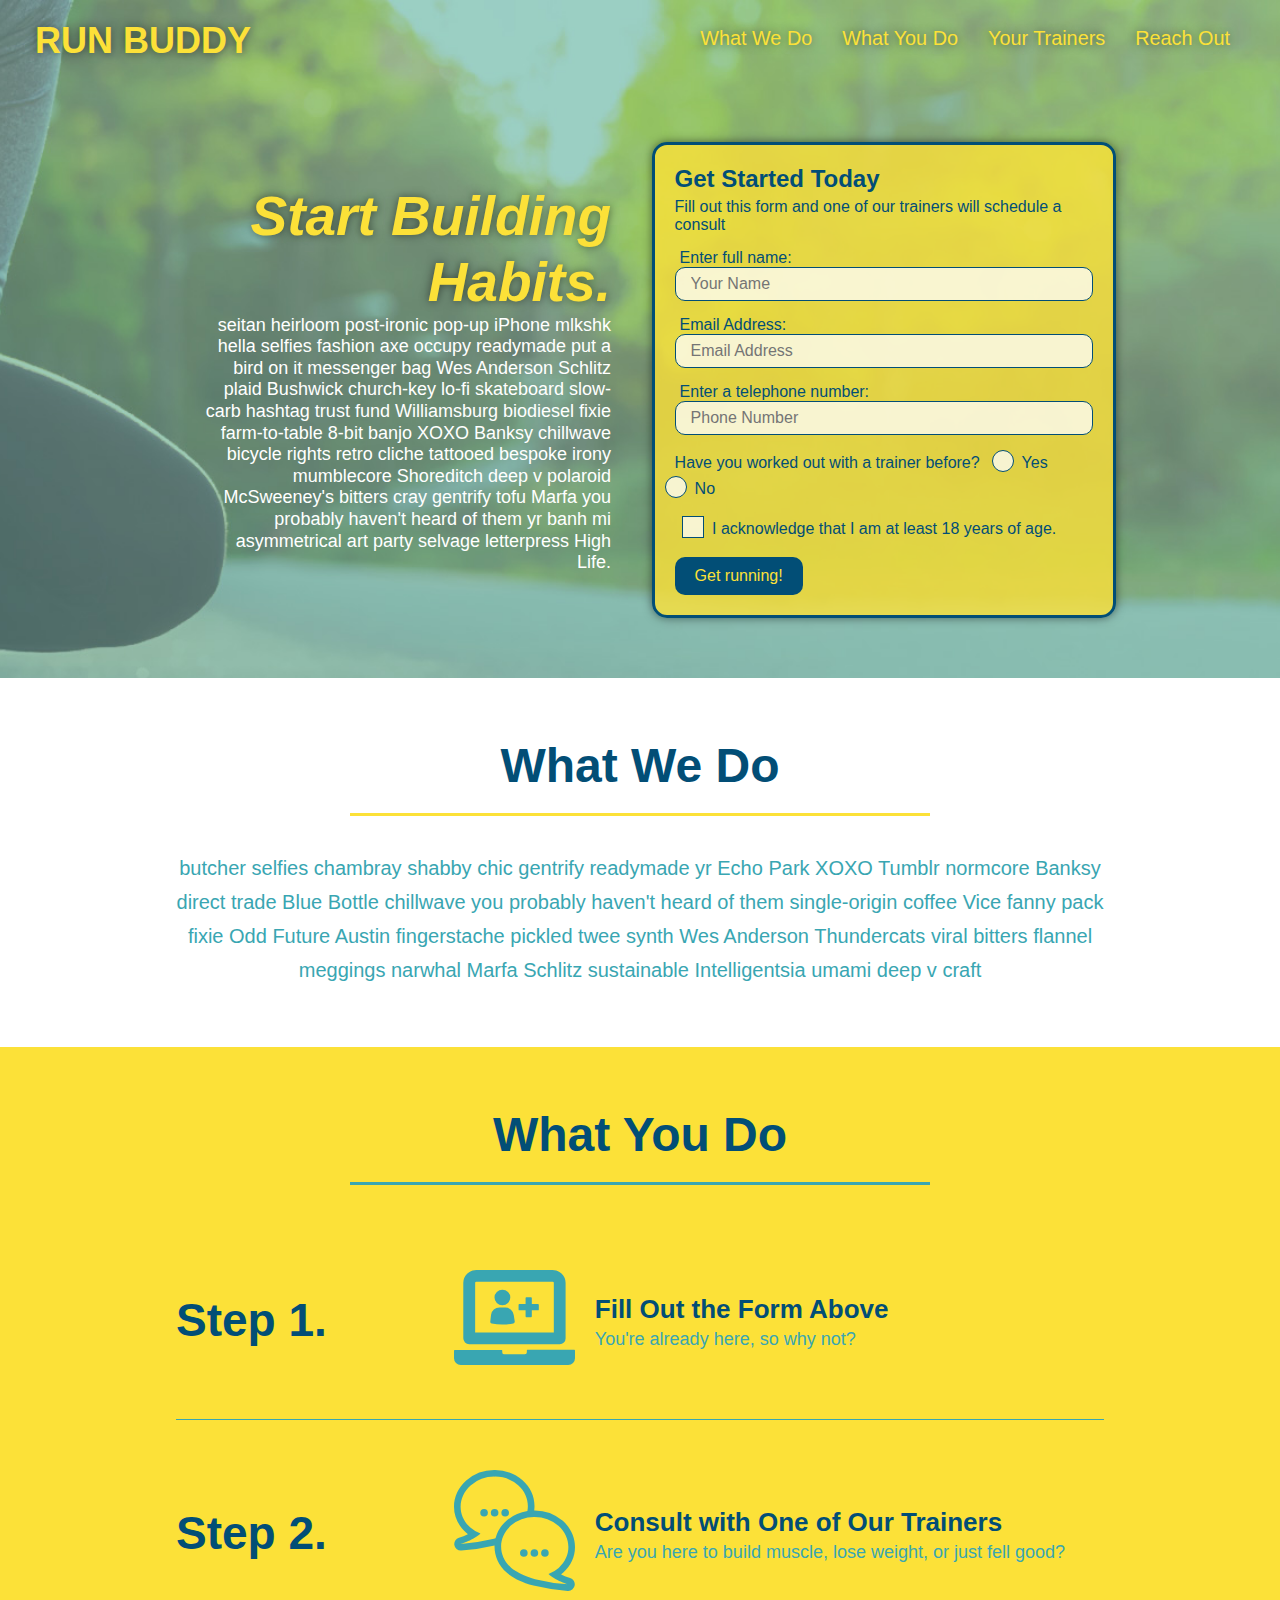
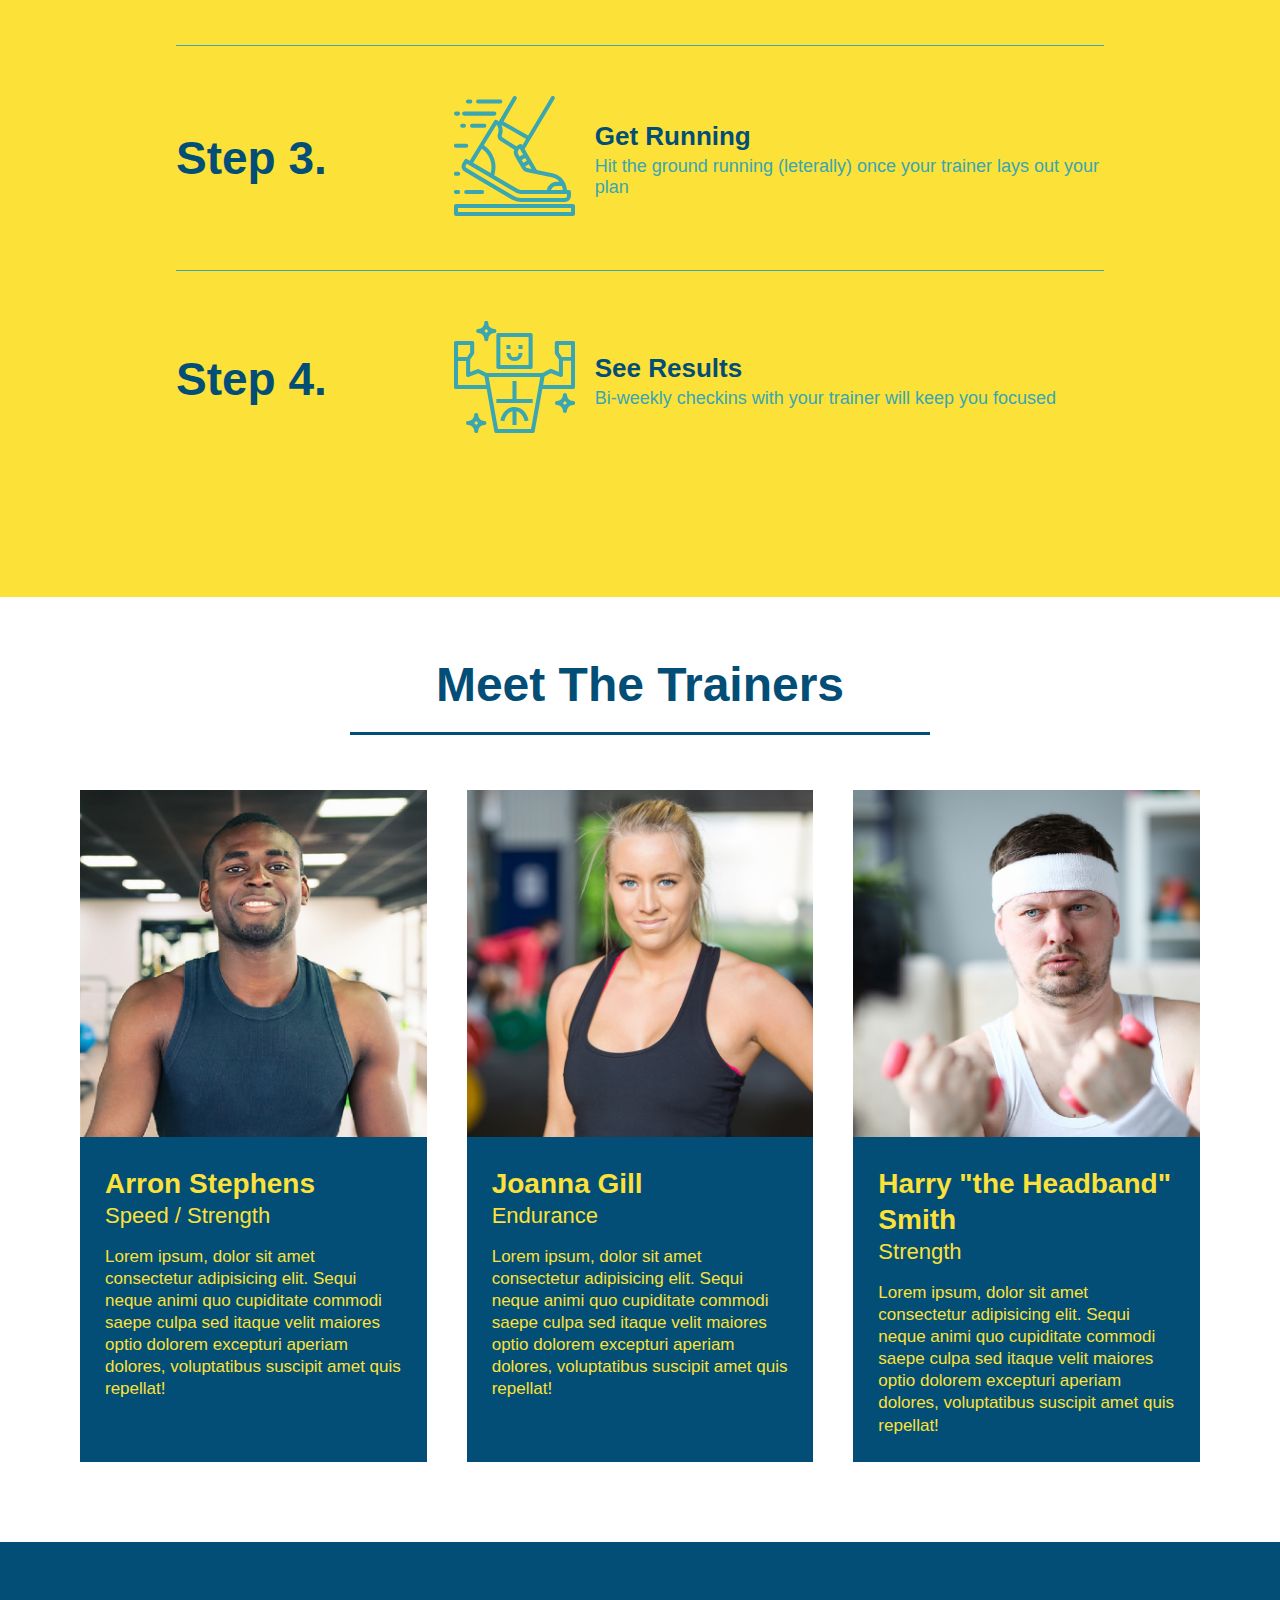
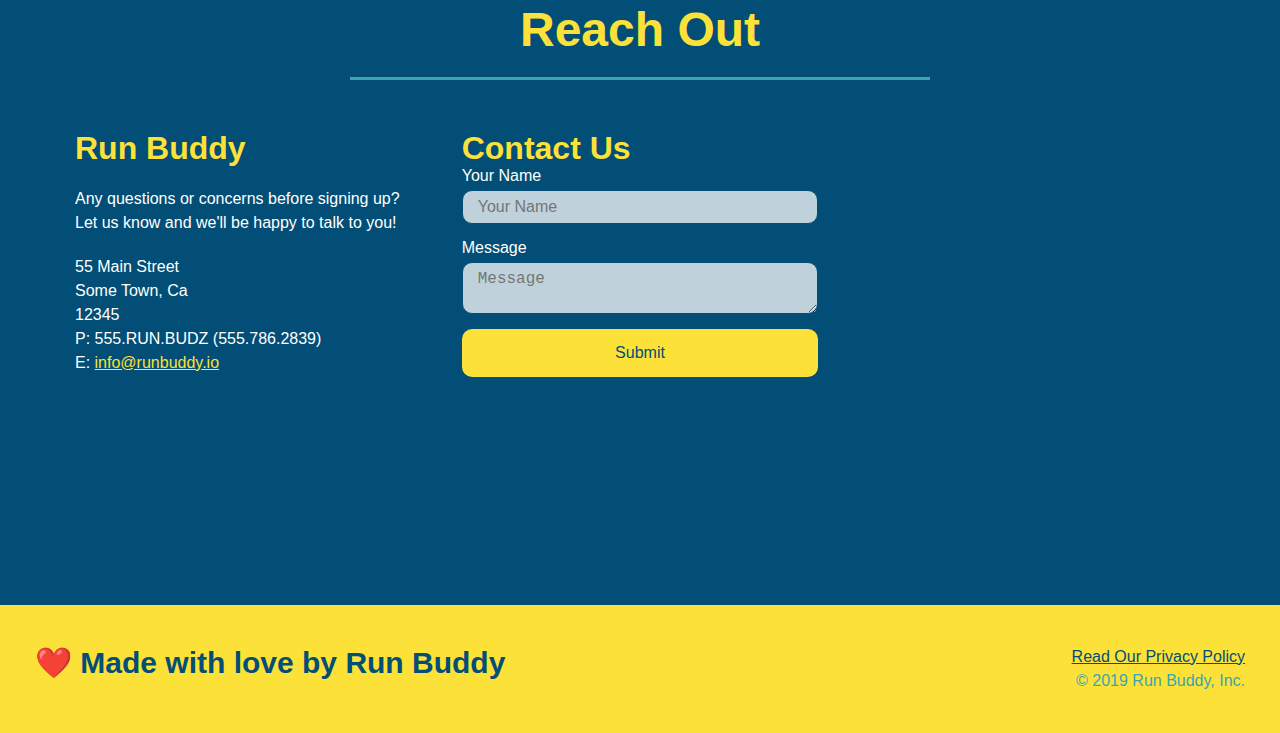
<file: index.html>
<!DOCTYPE html>
<html lang="en">

<head>
    <meta charset="UTF-8" />
    <link rel="stylesheet" href="./assets/css/style.css" />
    <title>Run Buddy</title>
    <meta name="viewport" content="width=device-width, initial-scale=1.0" />
</head>

<body>
    <!-- navigation -->
    <header>
        <h1>
            <a href="/">RUN BUDDY</a>
        </h1>
        <nav>
            <!-- Unordered list element -->
            <ul>
                <!-- List item element-->
                <li>
                    <!-- Anchor element -->
                    <a href="#what-we-do">What We Do</a>
                </li>
                <li>
                    <a href="#what-you-do">What You Do</a>
                </li>
                <li>
                    <a href="#your-trainers">Your Trainers</a>
                </li>
                <li>
                    <a href="#reach-out">Reach Out</a>
                </li>
            </ul>
        </nav>
    </header>
    <!-- hero/jumbotron -->
    <section class="hero">
        <div class="hero-cta">
            <h2>Start Building Habits.</h2>
            <p>
                seitan heirloom post-ironic pop-up iPhone mlkshk hella selfies fashion axe occupy readymade put a bird on it messenger bag Wes Anderson Schlitz plaid Bushwick church-key lo-fi skateboard slow-carb hashtag trust fund Williamsburg biodiesel fixie farm-to-table
                8-bit banjo XOXO Banksy chillwave bicycle rights retro cliche tattooed bespoke irony mumblecore Shoreditch deep v polaroid McSweeney's bitters cray gentrify tofu Marfa you probably haven't heard of them yr banh mi asymmetrical art party
                selvage letterpress High Life.
            </p>
        </div>

        <div class="hero-form">
            <h3>Get Started Today</h3>
            <p>Fill out this form and one of our trainers will schedule a consult</p>
            <!-- Add form element -->
            <form>

                <label for="name">Enter full name:</label>
                <input type="text" placeholder="Your Name" name="name" id="name" class="form-input" />

                <label for="email">Email Address:</label>
                <input type="email" placeholder="Email Address" name="email" id="email" class="form-input" />

                <label for="phone">Enter a telephone number:</label>
                <input type="tel" placeholder="Phone Number" name="phone" id="phone" class="form-input" />

                <p>
                    Have you worked out with a trainer before?
                    <span class="radio-wrapper">
                        <input type="radio" name="trainer-confirm" id="trainer-yes" />
                        <label for="trainer-yes">Yes</label>
                    </span>
                    <span class="radio-wrapper">
                        <input type="radio" name="trainer-confirm" id="trainer-no" />
                        <label for="trainer-no">No</label>
                    </span>
                </p>
                <p>
                    <span class="checkbox-wrapper">
                        <input type="checkbox" name="age-confirm" id="checkbox" />
                        <label for="checkbox">I acknowledge that I am at least 18 years of age.</label>
                    </span>
                </p>
                <button type="submit">
                    Get running!
                </button>
            </form>
        </div>
    </section>
    <!-- end hero -->

    <!--"what we do" section -->
    <section id="what-we-do" class="intro">
        <div class="flex-row">
            <h2 class="section-title primary-border">
                What We Do
            </h2>
        </div>
        <div class="flex=row">
            <p>
                butcher selfies chambray shabby chic gentrify readymade yr Echo Park XOXO Tumblr normcore Banksy direct trade Blue Bottle chillwave you probably haven't heard of them single-origin coffee Vice fanny pack fixie Odd Future Austin fingerstache pickled twee
                synth Wes Anderson Thundercats viral bitters flannel meggings narwhal Marfa Schlitz sustainable Intelligentsia umami deep v craft
            </p>
        </div>
    </section>

    <!-- "what you do" section -->
    <section id="what-you-do" class="steps">
        <div class="flex-row">
            <h2 class="section-title secondary-border">
                What You Do
            </h2>
        </div>
        <div class="step">
            <h3>Step 1.</h3>
            <div class="step-info">
                <div class="step-img">
                    <img src="./assets/images/step-1.svg" alt="" />
                </div>
                <div class="step-text">
                    <h4>Fill Out the Form Above</h4>
                    <p>You're already here, so why not?</p>
                </div>
            </div>
        </div>

        <div class="step">
            <h3>Step 2.</h3>
            <div class="step-info">
                <div class="step-img">
                    <img src="./assets/images/step-2.svg" alt="" />
                </div>
                <div class="step-text">
                    <h4>Consult with One of Our Trainers</h4>
                    <p>Are you here to build muscle, lose weight, or just fell good?</p>
                </div>
            </div>
        </div>

        <div class="step">
            <h3>Step 3.</h3>
            <div class="step-info">
                <div class="step-img">
                    <img src="./assets/images/step-3.svg" alt="" />
                </div>
                <div class="step-text">
                    <h4>Get Running</h4>
                    <p>Hit the ground running (leterally) once your trainer lays out your plan</p>
                </div>
            </div>
        </div>

        <div class="step">
            <h3>Step 4.</h3>
            <div class="step-info">
                <div class="step-img">
                    <img src="./assets/images/step-4.svg" alt="" />
                </div>
                <div class="step-text">
                    <h4>See Results</h4>
                    <p>Bi-weekly checkins with your trainer will keep you focused</p>
                </div>
            </div>
        </div>
    </section>

    <!--"meet the trainers" section -->
    <section id="your-trainers">
        <div class="flex-row">
            <h2 class="section-title primary border">
                Meet The Trainers
            </h2>
        </div>

        <div class="trainers">
            <!-- first trainer bio -->
            <article class="trainer">
                <img src="./assets/images/trainer-1.jpg" alt="Arron Stephens in his workout clothes, ready to pump iron" />
                <div class="trainer-bio">
                    <h3 class="trainer-name">Arron Stephens</h3>
                    <h4 class="trainer-role">Speed / Strength</h4>
                    <p>
                        Lorem ipsum, dolor sit amet consectetur adipisicing elit. Sequi neque animi quo cupiditate commodi saepe culpa sed itaque velit maiores optio dolorem excepturi aperiam dolores, voluptatibus suscipit amet quis repellat!
                    </p>
                </div>
            </article>
            <!-- second trainer bio -->
            <article class="trainer">
                <img src="./assets/images/trainer-2.jpg" alt="Joanna Gill cooling off after a workout" />
                <div class="trainer-bio">
                    <h3 class="trainer-name">Joanna Gill</h3>
                    <h4 class="trainer-role">Endurance</h4>
                    <p>
                        Lorem ipsum, dolor sit amet consectetur adipisicing elit. Sequi neque animi quo cupiditate commodi saepe culpa sed itaque velit maiores optio dolorem excepturi aperiam dolores, voluptatibus suscipit amet quis repellat!
                    </p>
                </div>
            </article>

            <!-- third trainer bio -->
            <article class="trainer">
                <img src="./assets/images/trainer-3.jpg" alt="Harry Smith wearing a headband and lifting comically small pink weights" />
                <div class="trainer-bio">
                    <h3 class="trainer-name">Harry "the Headband" Smith</h3>
                    <h4 class="trainer-role">Strength</h4>
                    <p>
                        Lorem ipsum, dolor sit amet consectetur adipisicing elit. Sequi neque animi quo cupiditate commodi saepe culpa sed itaque velit maiores optio dolorem excepturi aperiam dolores, voluptatibus suscipit amet quis repellat!
                    </p>
                </div>
            </article>
        </div>
    </section>

    <!-- "reach out" section -->
    <section id="reach-out" class="contact">
        <div class="flex=row">
            <h2 class="section-title secondary-border">
                Reach Out
            </h2>
        </div>
        <div class="contact-info">
            <div>
                <h3>Run Buddy</h3>
                <p>
                    Any questions or concerns before signing up?
                    <br /> Let us know and we'll be happy to talk to you!
                </p>

                <address>
                    55 Main Street <br />
                    Some Town, Ca <br />
                    12345<br />
                    P: 555.RUN.BUDZ (555.786.2839)<br />
                    E: <a href="mailto:info@runbuddy.io">info@runbuddy.io</a>
                </address>

            </div>

            <div class="contact-form">
                <h3>Contact Us</h3>
                <form>
                    <label for="contact-name">Your Name</label>
                    <input type="text" id="contact-name" placeholder="Your Name" />

                    <label for="contact-message">Message</label>
                    <textarea id="contact-message" placeholder="Message"></textarea>

                    <button type="submit">Submit</button>
                </form>
            </div>


            <iframe src="https://www.google.com/maps/embed?pb=!1m18!1m12!1m3!1d3310.604697529953!2d-118.27610598516038!3d33.92557218064056!2m3!1f0!2f0!3f0!3m2!1i1024!2i768!4f13.1!3m3!1m2!1s0x80c2c98704fbfc35%3A0xab2a5a52187b3f72!2sS%20Main%20St%2C%20California!5e0!3m2!1sen!2sus!4v1627090468963!5m2!1sen!2sus"
                style="border:0;" allowfullscreen="">
            </iframe>

        </div>
    </section>

    <!-- footer -->
    <footer>
        <h2>❤️ Made with love by Run Buddy</h2>
        <div>
            <a href="./privacy-policy.html">Read Our Privacy Policy</a><br /> &copy; 2019 Run Buddy, Inc.
        </div>
    </footer>


</body>

</html>
</file>
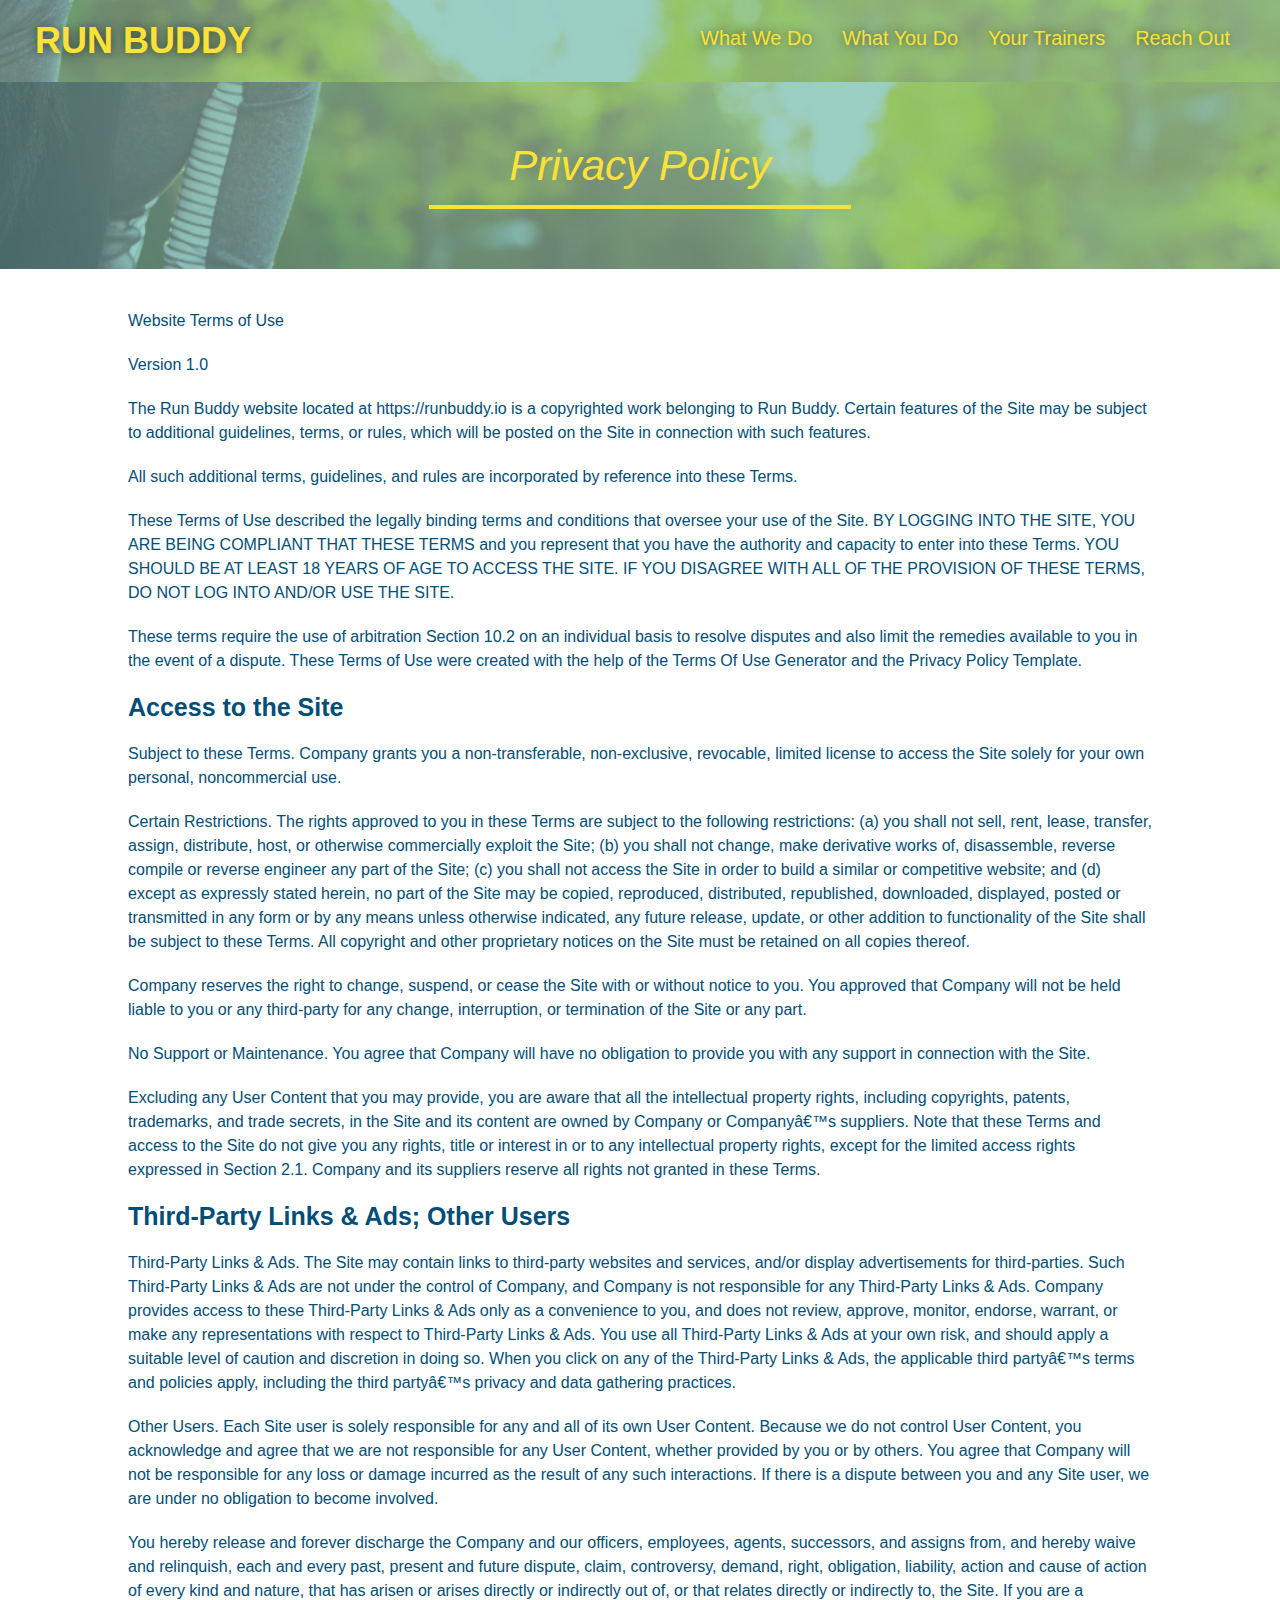
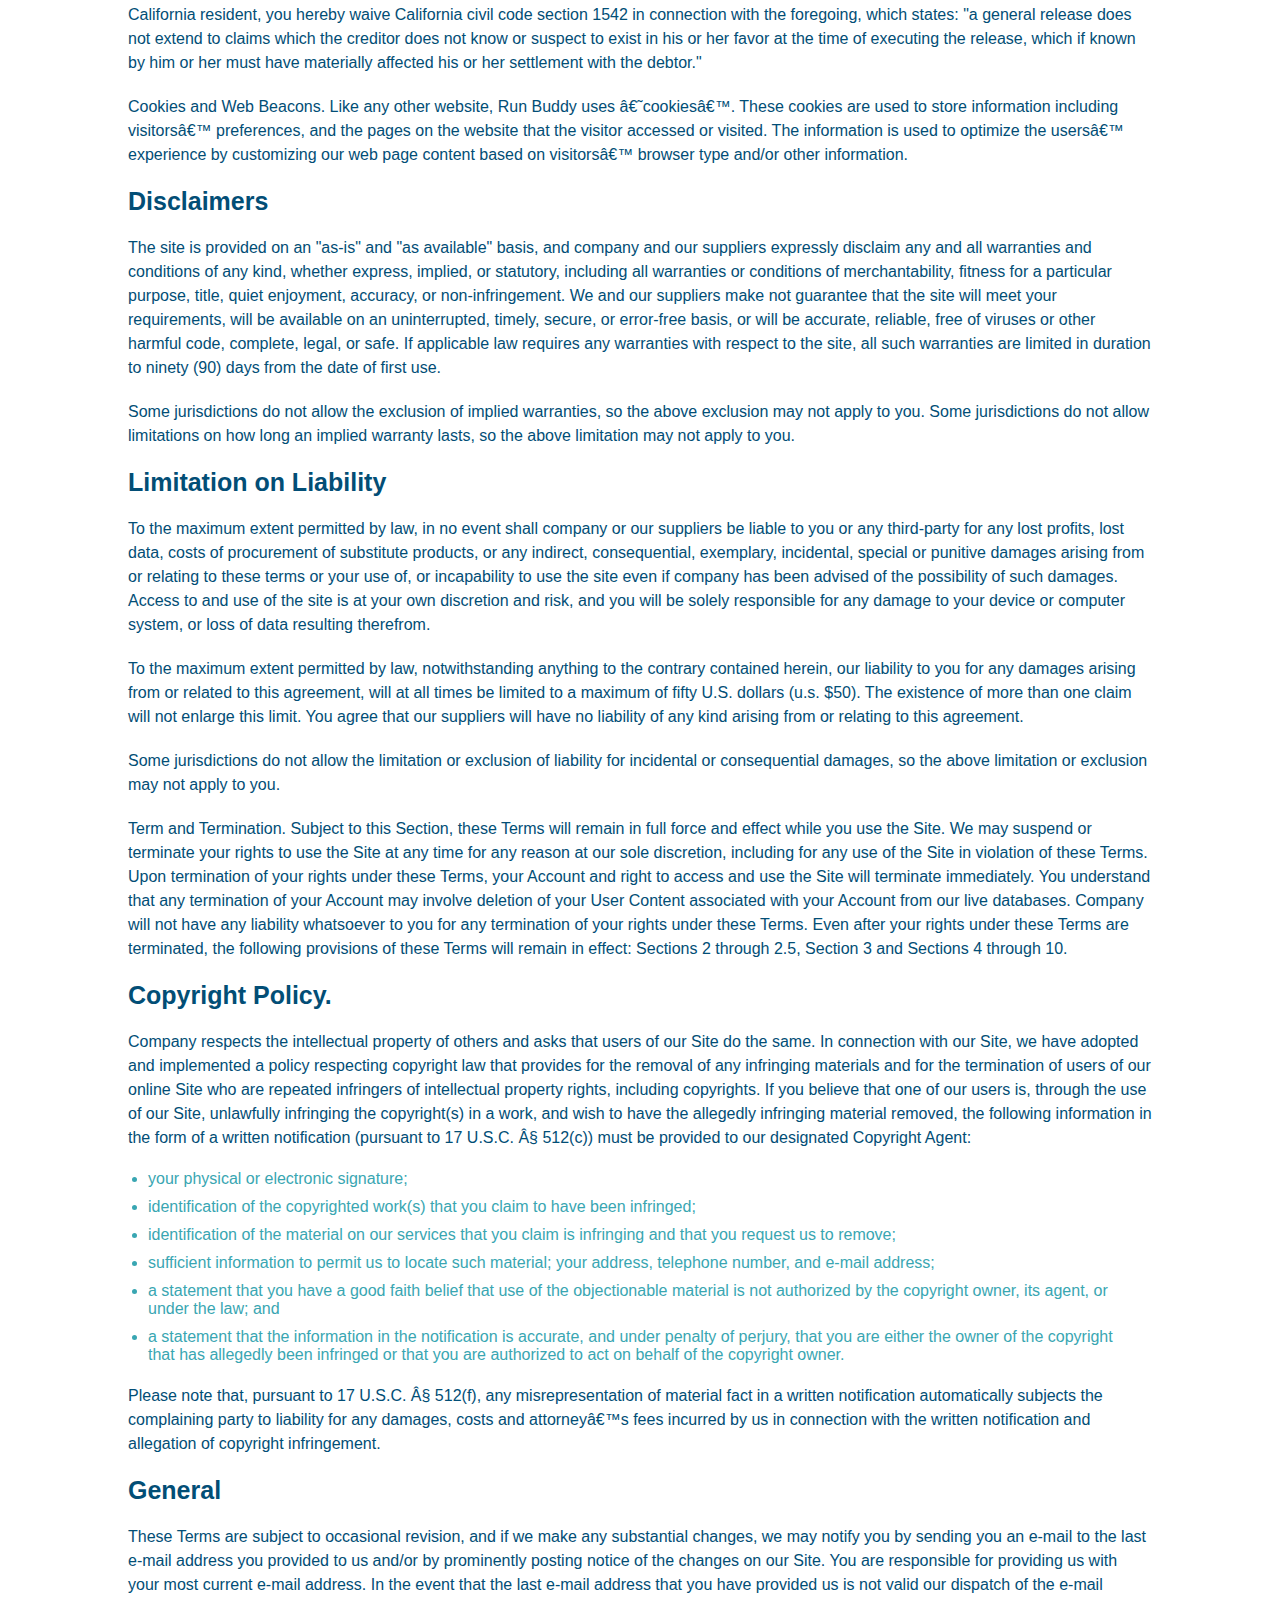
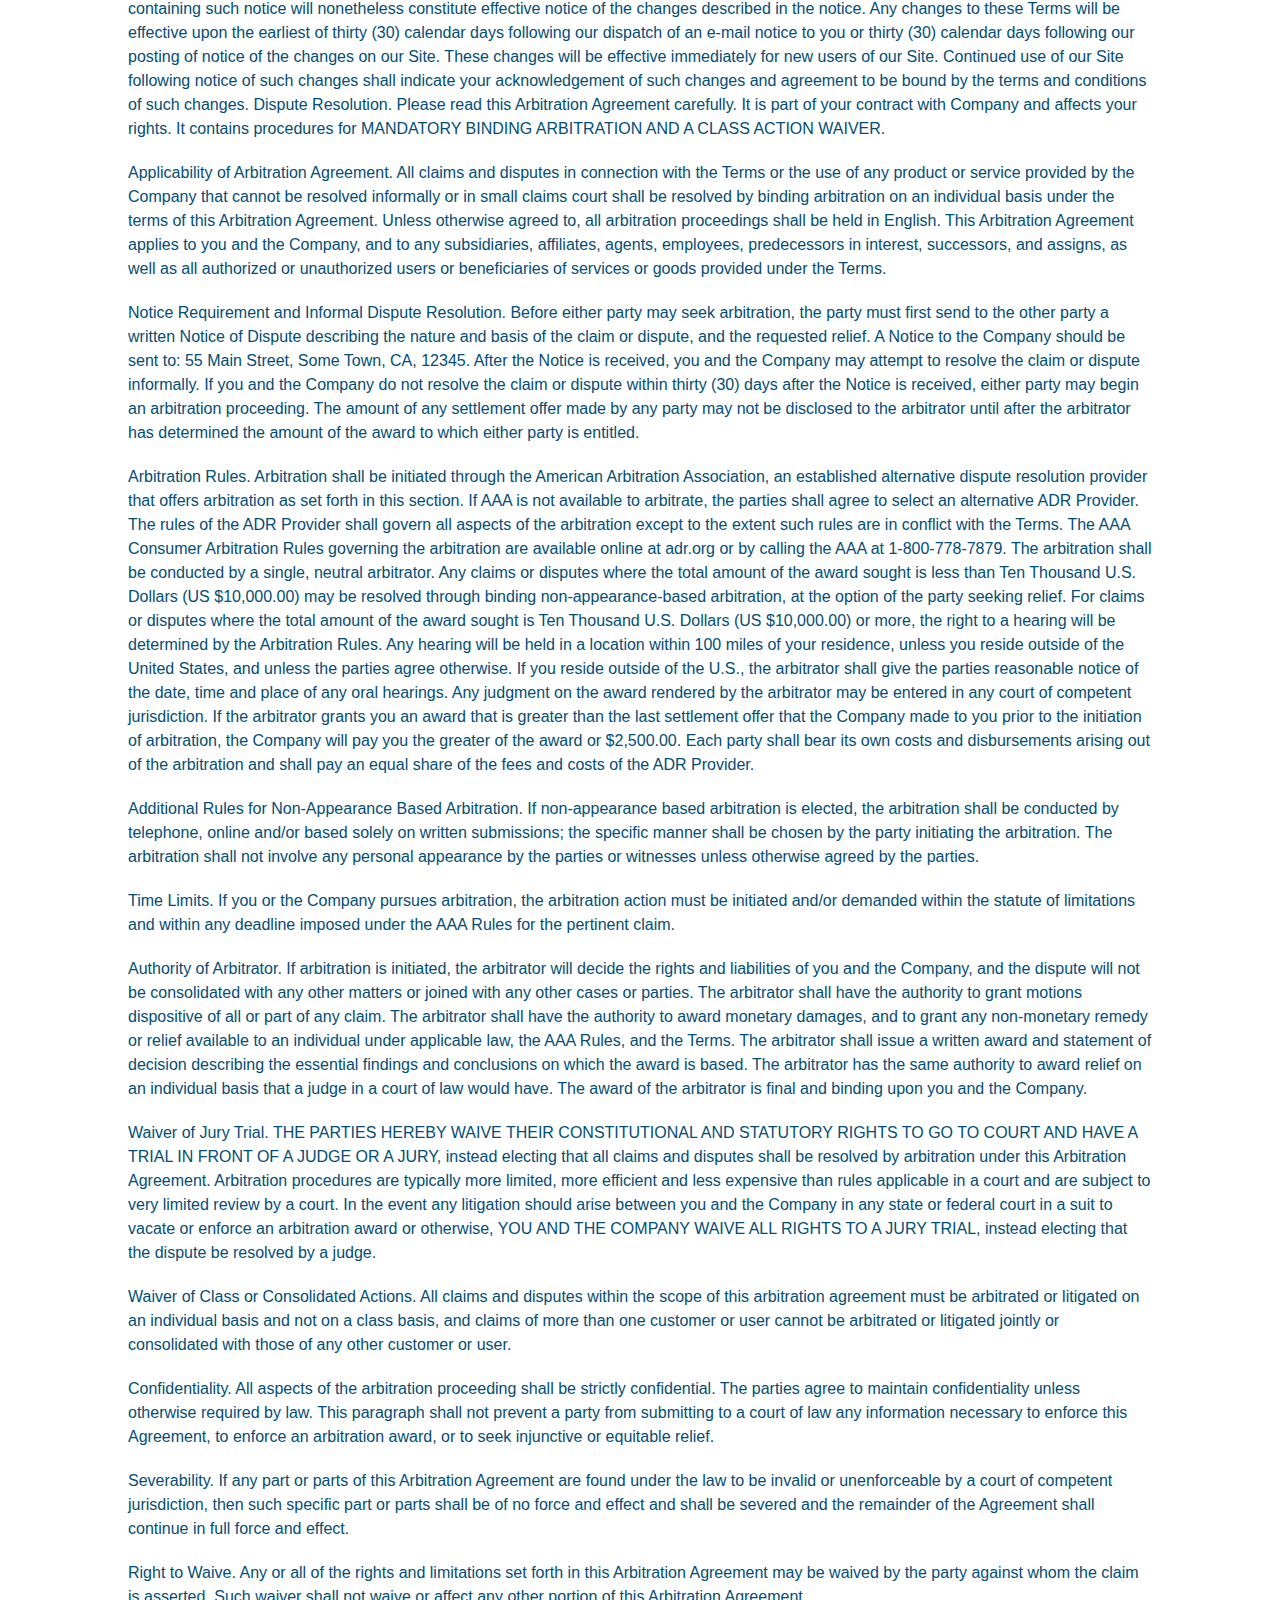
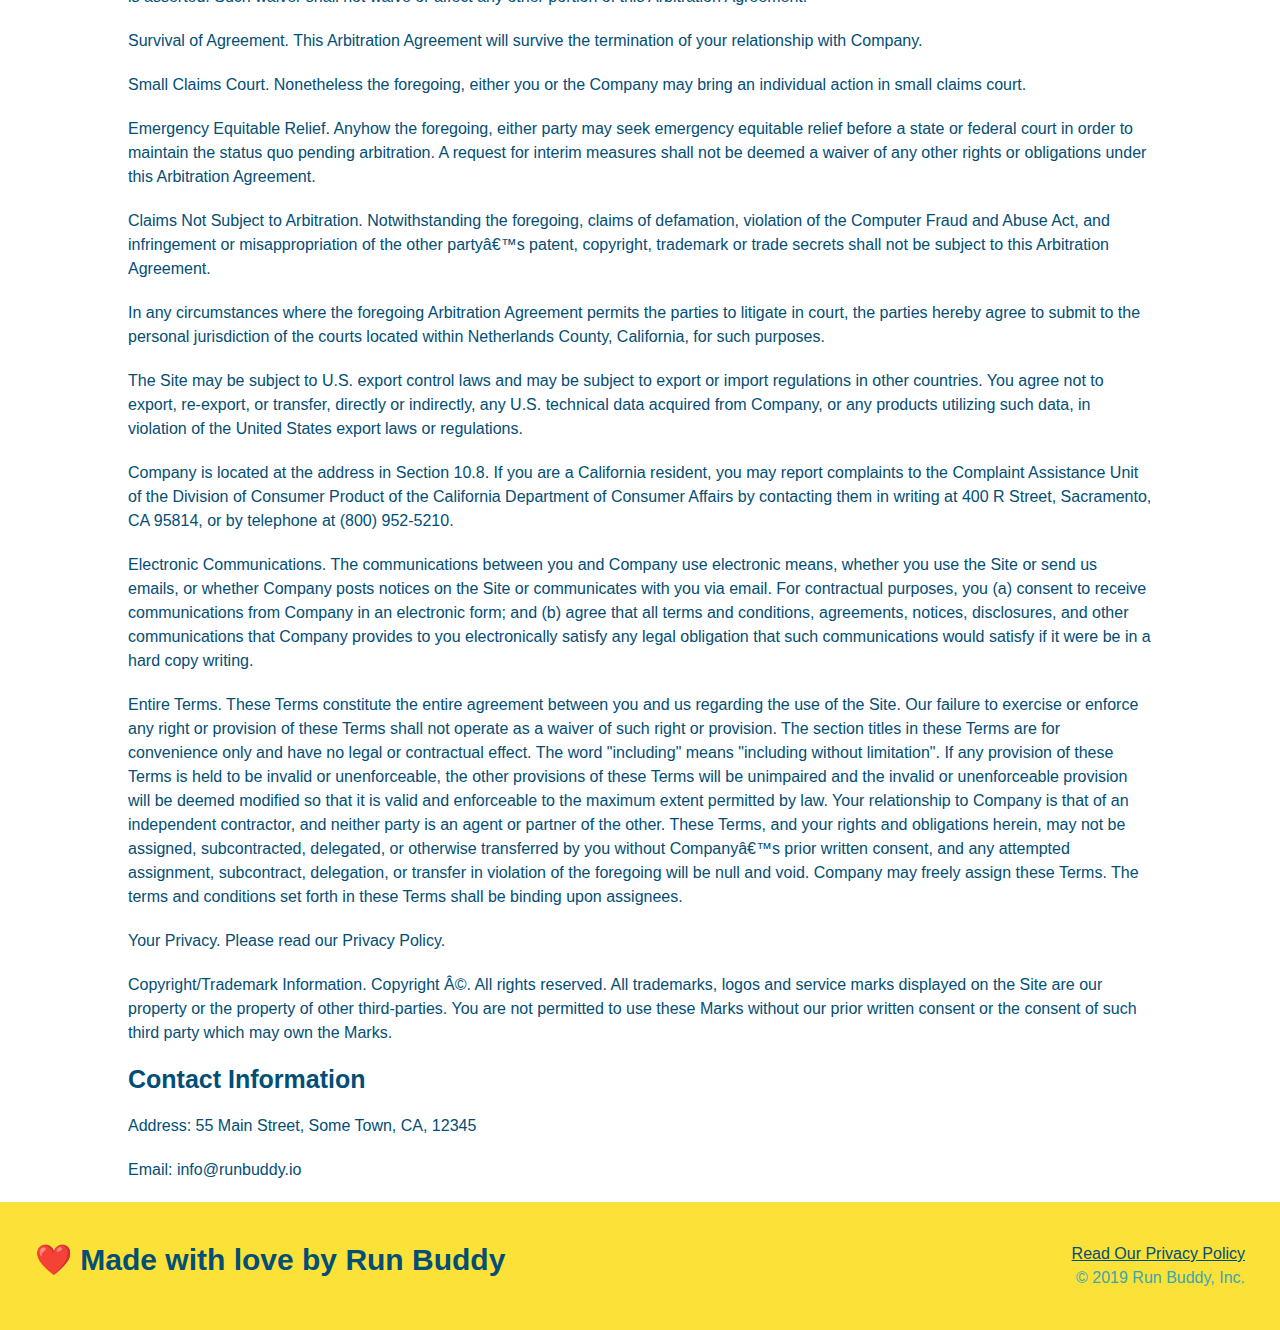
<file: privacy-policy.html>
<!DOCTYPE html>
<html lang="en">

<head>
    <meta charset="UTF-8" />
    <link rel="stylesheet" href="./assets/css/style.css" />
    <link rel="stylesheet" href="./assets/css/secondary-styles.css" />
    <title>Privacy Policy - Run Buddy</title>
</head>

<body>
    <!-- navigation -->
    <header>
        <h1>
            <a href="/">RUN BUDDY</a>
        </h1>
        <nav>
            <!-- Unordered list element -->
            <ul>
                <!-- List item element-->
                <li>
                    <!-- Anchor element -->
                    <a href="./index.html#what-we-do">What We Do</a>
                </li>
                <li>
                    <a href="./index.html#what-you-do">What You Do</a>
                </li>
                <li>
                    <a href="./index.html#your-trainers">Your Trainers</a>
                </li>
                <li>
                    <a href="./index.html#reach-out">Reach Out</a>
                </li>
            </ul>
        </nav>
    </header>
    <section class="hero">
        <h2 class="page-title">
            Privacy Policy
        </h2>
    </section>
    <article class="secondary-content">
        <p>
            Website Terms of Use
        </p>

        <p>
            Version 1.0
        </p>

        <p>
            The Run Buddy website located at https://runbuddy.io is a copyrighted work belonging to Run Buddy. Certain features of the Site may be subject to additional guidelines, terms, or rules, which will be posted on the Site in connection with such features.
        </p>

        <p>
            All such additional terms, guidelines, and rules are incorporated by reference into these Terms.
        </p>

        <p>
            These Terms of Use described the legally binding terms and conditions that oversee your use of the Site. BY LOGGING INTO THE SITE, YOU ARE BEING COMPLIANT THAT THESE TERMS and you represent that you have the authority and capacity to enter into these
            Terms. YOU SHOULD BE AT LEAST 18 YEARS OF AGE TO ACCESS THE SITE. IF YOU DISAGREE WITH ALL OF THE PROVISION OF THESE TERMS, DO NOT LOG INTO AND/OR USE THE SITE.
        </p>

        <p>
            These terms require the use of arbitration Section 10.2 on an individual basis to resolve disputes and also limit the remedies available to you in the event of a dispute. These Terms of Use were created with the help of the Terms Of Use Generator and
            the Privacy Policy Template.
        </p>

        <h3>
            Access to the Site
        </h3>

        <p>
            Subject to these Terms. Company grants you a non-transferable, non-exclusive, revocable, limited license to access the Site solely for your own personal, noncommercial use.
        </p>

        <p>
            Certain Restrictions. The rights approved to you in these Terms are subject to the following restrictions: (a) you shall not sell, rent, lease, transfer, assign, distribute, host, or otherwise commercially exploit the Site; (b) you shall not change, make
            derivative works of, disassemble, reverse compile or reverse engineer any part of the Site; (c) you shall not access the Site in order to build a similar or competitive website; and (d) except as expressly stated herein, no part of the Site
            may be copied, reproduced, distributed, republished, downloaded, displayed, posted or transmitted in any form or by any means unless otherwise indicated, any future release, update, or other addition to functionality of the Site shall be subject
            to these Terms. All copyright and other proprietary notices on the Site must be retained on all copies thereof.
        </p>

        <p>
            Company reserves the right to change, suspend, or cease the Site with or without notice to you. You approved that Company will not be held liable to you or any third-party for any change, interruption, or termination of the Site or any part.
        </p>

        <p>
            No Support or Maintenance. You agree that Company will have no obligation to provide you with any support in connection with the Site.
        </p>

        <p>
            Excluding any User Content that you may provide, you are aware that all the intellectual property rights, including copyrights, patents, trademarks, and trade secrets, in the Site and its content are owned by Company or Companyâ€™s suppliers. Note that
            these Terms and access to the Site do not give you any rights, title or interest in or to any intellectual property rights, except for the limited access rights expressed in Section 2.1. Company and its suppliers reserve all rights not granted
            in these Terms.
        </p>

        <h3>
            Third-Party Links & Ads; Other Users
        </h3>

        <p>
            Third-Party Links & Ads. The Site may contain links to third-party websites and services, and/or display advertisements for third-parties. Such Third-Party Links & Ads are not under the control of Company, and Company is not responsible for any Third-Party
            Links & Ads. Company provides access to these Third-Party Links & Ads only as a convenience to you, and does not review, approve, monitor, endorse, warrant, or make any representations with respect to Third-Party Links & Ads. You use all Third-Party
            Links & Ads at your own risk, and should apply a suitable level of caution and discretion in doing so. When you click on any of the Third-Party Links & Ads, the applicable third partyâ€™s terms and policies apply, including the third partyâ€™s
            privacy and data gathering practices.
        </p>

        <p>
            Other Users. Each Site user is solely responsible for any and all of its own User Content. Because we do not control User Content, you acknowledge and agree that we are not responsible for any User Content, whether provided by you or by others. You agree
            that Company will not be responsible for any loss or damage incurred as the result of any such interactions. If there is a dispute between you and any Site user, we are under no obligation to become involved.
        </p>

        <p>
            You hereby release and forever discharge the Company and our officers, employees, agents, successors, and assigns from, and hereby waive and relinquish, each and every past, present and future dispute, claim, controversy, demand, right, obligation, liability,
            action and cause of action of every kind and nature, that has arisen or arises directly or indirectly out of, or that relates directly or indirectly to, the Site. If you are a California resident, you hereby waive California civil code section
            1542 in connection with the foregoing, which states: "a general release does not extend to claims which the creditor does not know or suspect to exist in his or her favor at the time of executing the release, which if known by him or her must
            have materially affected his or her settlement with the debtor."
        </p>

        <p>
            Cookies and Web Beacons. Like any other website, Run Buddy uses â€˜cookiesâ€™. These cookies are used to store information including visitorsâ€™ preferences, and the pages on the website that the visitor accessed or visited. The information is used to
            optimize the usersâ€™ experience by customizing our web page content based on visitorsâ€™ browser type and/or other information.
        </p>

        <h3>
            Disclaimers
        </h3>

        <p>
            The site is provided on an "as-is" and "as available" basis, and company and our suppliers expressly disclaim any and all warranties and conditions of any kind, whether express, implied, or statutory, including all warranties or conditions of merchantability,
            fitness for a particular purpose, title, quiet enjoyment, accuracy, or non-infringement. We and our suppliers make not guarantee that the site will meet your requirements, will be available on an uninterrupted, timely, secure, or error-free
            basis, or will be accurate, reliable, free of viruses or other harmful code, complete, legal, or safe. If applicable law requires any warranties with respect to the site, all such warranties are limited in duration to ninety (90) days from
            the date of first use.
        </p>

        <p>
            Some jurisdictions do not allow the exclusion of implied warranties, so the above exclusion may not apply to you. Some jurisdictions do not allow limitations on how long an implied warranty lasts, so the above limitation may not apply to you.
        </p>

        <h3>
            Limitation on Liability
        </h3>

        <p>
            To the maximum extent permitted by law, in no event shall company or our suppliers be liable to you or any third-party for any lost profits, lost data, costs of procurement of substitute products, or any indirect, consequential, exemplary, incidental,
            special or punitive damages arising from or relating to these terms or your use of, or incapability to use the site even if company has been advised of the possibility of such damages. Access to and use of the site is at your own discretion
            and risk, and you will be solely responsible for any damage to your device or computer system, or loss of data resulting therefrom.
        </p>

        <p>
            To the maximum extent permitted by law, notwithstanding anything to the contrary contained herein, our liability to you for any damages arising from or related to this agreement, will at all times be limited to a maximum of fifty U.S. dollars (u.s. $50).
            The existence of more than one claim will not enlarge this limit. You agree that our suppliers will have no liability of any kind arising from or relating to this agreement.
        </p>

        <p>
            Some jurisdictions do not allow the limitation or exclusion of liability for incidental or consequential damages, so the above limitation or exclusion may not apply to you.
        </p>

        <p>
            Term and Termination. Subject to this Section, these Terms will remain in full force and effect while you use the Site. We may suspend or terminate your rights to use the Site at any time for any reason at our sole discretion, including for any use of
            the Site in violation of these Terms. Upon termination of your rights under these Terms, your Account and right to access and use the Site will terminate immediately. You understand that any termination of your Account may involve deletion
            of your User Content associated with your Account from our live databases. Company will not have any liability whatsoever to you for any termination of your rights under these Terms. Even after your rights under these Terms are terminated,
            the following provisions of these Terms will remain in effect: Sections 2 through 2.5, Section 3 and Sections 4 through 10.
        </p>

        <h3>
            Copyright Policy.
        </h3>

        <p>
            Company respects the intellectual property of others and asks that users of our Site do the same. In connection with our Site, we have adopted and implemented a policy respecting copyright law that provides for the removal of any infringing materials
            and for the termination of users of our online Site who are repeated infringers of intellectual property rights, including copyrights. If you believe that one of our users is, through the use of our Site, unlawfully infringing the copyright(s)
            in a work, and wish to have the allegedly infringing material removed, the following information in the form of a written notification (pursuant to 17 U.S.C. Â§ 512(c)) must be provided to our designated Copyright Agent:
        </p>

        <ul>
            <li>
                your physical or electronic signature;
            </li>
            <li>
                identification of the copyrighted work(s) that you claim to have been infringed;
            </li>
            <li>
                identification of the material on our services that you claim is infringing and that you request us to remove;
            </li>
            <li>
                sufficient information to permit us to locate such material; your address, telephone number, and e-mail address;
            </li>
            <li>
                a statement that you have a good faith belief that use of the objectionable material is not authorized by the copyright owner, its agent, or under the law; and
            </li>
            <li>
                a statement that the information in the notification is accurate, and under penalty of perjury, that you are either the owner of the copyright that has allegedly been infringed or that you are authorized to act on behalf of the copyright owner.
            </li>
        </ul>

        <p>
            Please note that, pursuant to 17 U.S.C. Â§ 512(f), any misrepresentation of material fact in a written notification automatically subjects the complaining party to liability for any damages, costs and attorneyâ€™s fees incurred by us in connection with
            the written notification and allegation of copyright infringement.
        </p>

        <h3>
            General
        </h3>

        <p>
            These Terms are subject to occasional revision, and if we make any substantial changes, we may notify you by sending you an e-mail to the last e-mail address you provided to us and/or by prominently posting notice of the changes on our Site. You are responsible
            for providing us with your most current e-mail address. In the event that the last e-mail address that you have provided us is not valid our dispatch of the e-mail containing such notice will nonetheless constitute effective notice of the
            changes described in the notice. Any changes to these Terms will be effective upon the earliest of thirty (30) calendar days following our dispatch of an e-mail notice to you or thirty (30) calendar days following our posting of notice of
            the changes on our Site. These changes will be effective immediately for new users of our Site. Continued use of our Site following notice of such changes shall indicate your acknowledgement of such changes and agreement to be bound by the
            terms and conditions of such changes. Dispute Resolution. Please read this Arbitration Agreement carefully. It is part of your contract with Company and affects your rights. It contains procedures for MANDATORY BINDING ARBITRATION AND A CLASS
            ACTION WAIVER.
        </p>

        <p>
            Applicability of Arbitration Agreement. All claims and disputes in connection with the Terms or the use of any product or service provided by the Company that cannot be resolved informally or in small claims court shall be resolved by binding arbitration
            on an individual basis under the terms of this Arbitration Agreement. Unless otherwise agreed to, all arbitration proceedings shall be held in English. This Arbitration Agreement applies to you and the Company, and to any subsidiaries, affiliates,
            agents, employees, predecessors in interest, successors, and assigns, as well as all authorized or unauthorized users or beneficiaries of services or goods provided under the Terms.
        </p>

        <p>
            Notice Requirement and Informal Dispute Resolution. Before either party may seek arbitration, the party must first send to the other party a written Notice of Dispute describing the nature and basis of the claim or dispute, and the requested relief. A
            Notice to the Company should be sent to: 55 Main Street, Some Town, CA, 12345. After the Notice is received, you and the Company may attempt to resolve the claim or dispute informally. If you and the Company do not resolve the claim or dispute
            within thirty (30) days after the Notice is received, either party may begin an arbitration proceeding. The amount of any settlement offer made by any party may not be disclosed to the arbitrator until after the arbitrator has determined the
            amount of the award to which either party is entitled.
        </p>

        <p>
            Arbitration Rules. Arbitration shall be initiated through the American Arbitration Association, an established alternative dispute resolution provider that offers arbitration as set forth in this section. If AAA is not available to arbitrate, the parties
            shall agree to select an alternative ADR Provider. The rules of the ADR Provider shall govern all aspects of the arbitration except to the extent such rules are in conflict with the Terms. The AAA Consumer Arbitration Rules governing the arbitration
            are available online at adr.org or by calling the AAA at 1-800-778-7879. The arbitration shall be conducted by a single, neutral arbitrator. Any claims or disputes where the total amount of the award sought is less than Ten Thousand U.S. Dollars
            (US $10,000.00) may be resolved through binding non-appearance-based arbitration, at the option of the party seeking relief. For claims or disputes where the total amount of the award sought is Ten Thousand U.S. Dollars (US $10,000.00) or
            more, the right to a hearing will be determined by the Arbitration Rules. Any hearing will be held in a location within 100 miles of your residence, unless you reside outside of the United States, and unless the parties agree otherwise. If
            you reside outside of the U.S., the arbitrator shall give the parties reasonable notice of the date, time and place of any oral hearings. Any judgment on the award rendered by the arbitrator may be entered in any court of competent jurisdiction.
            If the arbitrator grants you an award that is greater than the last settlement offer that the Company made to you prior to the initiation of arbitration, the Company will pay you the greater of the award or $2,500.00. Each party shall bear
            its own costs and disbursements arising out of the arbitration and shall pay an equal share of the fees and costs of the ADR Provider.
        </p>

        <p>
            Additional Rules for Non-Appearance Based Arbitration. If non-appearance based arbitration is elected, the arbitration shall be conducted by telephone, online and/or based solely on written submissions; the specific manner shall be chosen by the party
            initiating the arbitration. The arbitration shall not involve any personal appearance by the parties or witnesses unless otherwise agreed by the parties.
        </p>

        <p>
            Time Limits. If you or the Company pursues arbitration, the arbitration action must be initiated and/or demanded within the statute of limitations and within any deadline imposed under the AAA Rules for the pertinent claim.
        </p>

        <p>
            Authority of Arbitrator. If arbitration is initiated, the arbitrator will decide the rights and liabilities of you and the Company, and the dispute will not be consolidated with any other matters or joined with any other cases or parties. The arbitrator
            shall have the authority to grant motions dispositive of all or part of any claim. The arbitrator shall have the authority to award monetary damages, and to grant any non-monetary remedy or relief available to an individual under applicable
            law, the AAA Rules, and the Terms. The arbitrator shall issue a written award and statement of decision describing the essential findings and conclusions on which the award is based. The arbitrator has the same authority to award relief on
            an individual basis that a judge in a court of law would have. The award of the arbitrator is final and binding upon you and the Company.
        </p>

        <p>
            Waiver of Jury Trial. THE PARTIES HEREBY WAIVE THEIR CONSTITUTIONAL AND STATUTORY RIGHTS TO GO TO COURT AND HAVE A TRIAL IN FRONT OF A JUDGE OR A JURY, instead electing that all claims and disputes shall be resolved by arbitration under this Arbitration
            Agreement. Arbitration procedures are typically more limited, more efficient and less expensive than rules applicable in a court and are subject to very limited review by a court. In the event any litigation should arise between you and the
            Company in any state or federal court in a suit to vacate or enforce an arbitration award or otherwise, YOU AND THE COMPANY WAIVE ALL RIGHTS TO A JURY TRIAL, instead electing that the dispute be resolved by a judge.
        </p>

        <p>
            Waiver of Class or Consolidated Actions. All claims and disputes within the scope of this arbitration agreement must be arbitrated or litigated on an individual basis and not on a class basis, and claims of more than one customer or user cannot be arbitrated
            or litigated jointly or consolidated with those of any other customer or user.
        </p>

        <p>
            Confidentiality. All aspects of the arbitration proceeding shall be strictly confidential. The parties agree to maintain confidentiality unless otherwise required by law. This paragraph shall not prevent a party from submitting to a court of law any information
            necessary to enforce this Agreement, to enforce an arbitration award, or to seek injunctive or equitable relief.
        </p>

        <p>
            Severability. If any part or parts of this Arbitration Agreement are found under the law to be invalid or unenforceable by a court of competent jurisdiction, then such specific part or parts shall be of no force and effect and shall be severed and the
            remainder of the Agreement shall continue in full force and effect.
        </p>

        <p>
            Right to Waive. Any or all of the rights and limitations set forth in this Arbitration Agreement may be waived by the party against whom the claim is asserted. Such waiver shall not waive or affect any other portion of this Arbitration Agreement.
        </p>

        <p>
            Survival of Agreement. This Arbitration Agreement will survive the termination of your relationship with Company.
        </p>

        <p>
            Small Claims Court. Nonetheless the foregoing, either you or the Company may bring an individual action in small claims court.
        </p>

        <p>
            Emergency Equitable Relief. Anyhow the foregoing, either party may seek emergency equitable relief before a state or federal court in order to maintain the status quo pending arbitration. A request for interim measures shall not be deemed a waiver of
            any other rights or obligations under this Arbitration Agreement.
        </p>

        <p>
            Claims Not Subject to Arbitration. Notwithstanding the foregoing, claims of defamation, violation of the Computer Fraud and Abuse Act, and infringement or misappropriation of the other partyâ€™s patent, copyright, trademark or trade secrets shall not
            be subject to this Arbitration Agreement.
        </p>

        <p>
            In any circumstances where the foregoing Arbitration Agreement permits the parties to litigate in court, the parties hereby agree to submit to the personal jurisdiction of the courts located within Netherlands County, California, for such purposes.
        </p>

        <p>
            The Site may be subject to U.S. export control laws and may be subject to export or import regulations in other countries. You agree not to export, re-export, or transfer, directly or indirectly, any U.S. technical data acquired from Company, or any products
            utilizing such data, in violation of the United States export laws or regulations.
        </p>

        <p>
            Company is located at the address in Section 10.8. If you are a California resident, you may report complaints to the Complaint Assistance Unit of the Division of Consumer Product of the California Department of Consumer Affairs by contacting them in
            writing at 400 R Street, Sacramento, CA 95814, or by telephone at (800) 952-5210.
        </p>

        <p>
            Electronic Communications. The communications between you and Company use electronic means, whether you use the Site or send us emails, or whether Company posts notices on the Site or communicates with you via email. For contractual purposes, you (a)
            consent to receive communications from Company in an electronic form; and (b) agree that all terms and conditions, agreements, notices, disclosures, and other communications that Company provides to you electronically satisfy any legal obligation
            that such communications would satisfy if it were be in a hard copy writing.
        </p>

        <p>
            Entire Terms. These Terms constitute the entire agreement between you and us regarding the use of the Site. Our failure to exercise or enforce any right or provision of these Terms shall not operate as a waiver of such right or provision. The section
            titles in these Terms are for convenience only and have no legal or contractual effect. The word "including" means "including without limitation". If any provision of these Terms is held to be invalid or unenforceable, the other provisions
            of these Terms will be unimpaired and the invalid or unenforceable provision will be deemed modified so that it is valid and enforceable to the maximum extent permitted by law. Your relationship to Company is that of an independent contractor,
            and neither party is an agent or partner of the other. These Terms, and your rights and obligations herein, may not be assigned, subcontracted, delegated, or otherwise transferred by you without Companyâ€™s prior written consent, and any attempted
            assignment, subcontract, delegation, or transfer in violation of the foregoing will be null and void. Company may freely assign these Terms. The terms and conditions set forth in these Terms shall be binding upon assignees.
        </p>

        <p>
            Your Privacy. Please read our Privacy Policy.
        </p>

        <p>
            Copyright/Trademark Information. Copyright Â©. All rights reserved. All trademarks, logos and service marks displayed on the Site are our property or the property of other third-parties. You are not permitted to use these Marks without our prior written
            consent or the consent of such third party which may own the Marks.
        </p>

        <h3>
            Contact Information
        </h3>

        <p>
            Address: 55 Main Street, Some Town, CA, 12345
        </p>

        <p>
            Email: info@runbuddy.io
        </p>
    </article>


    <!-- footer -->
    <footer>
        <h2>❤️ Made with love by Run Buddy</h2>
        <div>
            <a href="./privacy-policy.html">Read Our Privacy Policy</a><br /> &copy; 2019 Run Buddy, Inc.
        </div>
    </footer>

</body>

</html>
</file>
<file: assets/css/style.css>
:root {
    --primary-color: #fce138;
    --secondary-color: #024e76;
    --tertiary-color: #39a6b2;
}

* {
    margin: 0;
    padding: 0;
    box-sizing: border-box;
}


/* apply styles to <header> */

header {
    padding: 20px 35px;
    background-color: var(--tertiary-color);
    display: flex;
    justify-content: space-between;
    flex-wrap: wrap;
    position: -webkit-sticky;
    position: sticky;
    top: 0;
    background-image: url("../images/hero-bg.jpg");
    background-size: cover;
    background-position: 80%;
    background-attachment: fixed;
    z-index: 9999;
}

header h1 {
    font-weight: bold;
    font-size: 36px;
    color: var(--primary-color);
    margin: 0;
    text-shadow: 0 0 10px rgba(0, 0, 0, 0.5);
}

header a {
    text-decoration: none;
    color: var(--primary-color);
}

header nav {
    margin: 7px 0;
}

header nav ul {
    display: flex;
    flex-wrap: wrap;
    justify-content: space-between;
    align-items: center;
    list-style: none;
}

header nav ul li a {
    padding: 10px 15px;
    font-weight: lighter;
    font-size: 1.55vw;
    text-shadow: 0 0 10px rgba(0, 0, 0, 0.5);
}

header nav ul li a:hover {
    background: var(--primary-color);
    color: var(--secondary-color);
    border-radius: 15px;
    text-shadow: none;
}

body {
    /* more on this crazy alphenumerical value in a minute! */
    color: var(--tertiary-color);
    font-family: Helvetica, Arial, sans-serif;
}

footer {
    background: var(--primary-color);
    width: 100%;
    padding: 40px 35px;
    display: flex;
    justify-content: space-between;
    flex-wrap: wrap;
}

footer h2 {
    color: var(--secondary-color);
    font-size: 30px;
    margin: 0;
}

footer div {
    line-height: 1.5;
    text-align: right;
}

footer a {
    color: var(--secondary-color);
}

section {
    padding: 60px;
}


/* Hero Style Start */

.hero {
    background-image: url("../images/hero-bg.jpg");
    background-size: cover;
    background-position: center;
    display: flex;
    justify-content: center;
    flex-wrap: wrap;
    align-items: flex-start;
    background-attachment: fixed;
    background-position: 80%;
}

.hero-form {
    border: 3px solid var(--secondary-color);
    background-color: rgba(252, 225, 56, 0.8);
    padding: 20px;
    color: var(--secondary-color);
    width: 40%;
    box-shadow: 0 0 10px rgba(0, 0, 0, 0.5);
    border-radius: 15px;
}

.hero-form p {
    margin: 5px 0 15px 0;
}

.hero-form h3 {
    font-size: 24px;
    margin: 0;
}

.hero-cta {
    width: 35%;
    text-align: right;
    margin: 3.5%;
    color: #fff;
    font-size: 18px;
    line-height: 1.2;
}

.hero-cta h2 {
    font-style: italic;
    font-size: 55px;
    color: var(--primary-color);
    text-shadow: 0 0 10px rgba(0, 0, 0, 0.5);
}

.form-input {
    border: 1px solid var(--secondary-color);
    display: block;
    padding: 7px 15px;
    font-size: 16px;
    color: var(--secondary-color);
    width: 100%;
    margin-bottom: 15px;
    border-radius: 10px;
    /* update existing rule with this declaration */
    background-color: rgba(255, 255, 255, 0.75);
}


/* create a new rule for focus state */

.form-input:focus {
    background-color: rgba(255, 255, 255, 1);
    outline: none;
}

.hero-form label {
    margin: 0 5px;
}

.hero-form button {
    color: var(--primary-color);
    background-color: var(--secondary-color);
    border: none;
    padding: 10px 20px;
    font-size: 16px;
    border-radius: 10px;
}

.hero-form button:hover {
    background-color: var(--tertiary-color);
}

.checkbox-wrapper input,
.radio-wrapper input {
    opacity: 0;
}

.checkbox-wrapper label,
.radio-wrapper label {
    position: relative;
    left: 10px;
    margin: 10px;
    line-height: 1.6;
}

.checkbox-wrapper label::before,
.radio-wrapper label::before {
    content: "";
    height: 20px;
    width: 20px;
    background: rgba(255, 255, 255, 0.75);
    border: 1px solid var(--secondary-color);
    position: absolute;
    top: -4px;
    left: -30px;
}

.radio-wrapper label::before {
    border-radius: 50%;
}

.radio-wrapper label::after {
    content: "";
    width: 20px;
    height: 20px;
    border-radius: 50%;
    background: var(--secondary-color);
    position: absolute;
    left: -29px;
    top: -3px;
    background-image: radial-gradient(circle, var(--tertiary-color), var(--secondary-color));
}

.checkbox-wrapper label::after {
    content: "";
    height: 6px;
    width: 14px;
    border-left: 2px solid var(--secondary-color);
    border-bottom: 2px solid var(--secondary-color);
    position: absolute;
    left: -26px;
    top: 1px;
    transform: rotate(-58deg);
}

.checkbox-wrapper input+label::after,
.radio-wrapper input+label::after {
    content: none;
}

.checkbox-wrapper input:checked+label::after,
.radio-wrapper input:checked+label::after {
    content: "";
}


/* Hero Style End */

.intro p {
    line-height: 1.7;
    color: var(--tertiary-color);
    width: 80%;
    font-size: 20px;
    margin: 0 auto;
    text-align: center;
}

.steps {
    background: var(--primary-color);
}

.step {
    margin: 50px auto;
    padding-bottom: 50px;
    width: 80%;
    display: flex;
    flex-wrap: wrap;
    align-items: center;
    justify-content: space-between;
}

.step:not(:last-child) {
    border-bottom: 1px solid var(--tertiary-color);
}

.step h3 {
    color: var(--secondary-color);
    font-size: 46px;
    flex: 1 30%;
}

.step-text h4 {
    font-size: 26px;
    line-height: 1.5;
    color: var(--secondary-color);
}

.step-info {
    flex: 2 70%;
    display: flex;
    flex-wrap: wrap;
    align-items: center;
}

.step-img {
    flex: 1 12%;
    margin-right: 20px;
}

.step-img img {
    max-width: 100%;
}

.step-text {
    flex: 12;
}

.step-text p {
    color: var(--tertiary-color);
    font-size: 18px;
}

.section-title {
    font-size: 48px;
    color: var(--secondary-color);
    border-bottom: 3px solid;
    padding-bottom: 20px;
    text-align: center;
    margin: 0 auto 35px auto;
    width: 50%;
}

.primary-border {
    border-color: var(--primary-color);
}

.secondary-border {
    border-color: var(--tertiary-color);
}


/* Trainers section starts here */

.trainers {
    width: 100%;
    margin: 0 auto;
    display: flex;
    flex-wrap: wrap;
    justify-content: space-around;
}

.trainer {
    margin: 20px;
    background: var(--secondary-color);
    color: var(--primary-color);
    flex: 1;
}

.trainer img {
    width: 100%;
}

.trainer-bio {
    padding: 25px;
    line-height: 1.3;
}

.trainer-bio h3 {
    font-size: 28px;
}

.trainer-bio h4 {
    font-weight: lighter;
    font-size: 22px;
    margin-bottom: 15px;
}

.trainer-bio p {
    font-size: 17px;
}

.text-left {
    text-align: left;
}

.text-right {
    text-align: right;
}


/* trainer section ends here */


/* REACH OUT STYLES START */

.contact {
    background: var(--secondary-color);
}

.contact h2 {
    color: var(--primary-color);
}

.contact-info {
    display: flex;
    justify-content: space-between;
    flex-wrap: wrap;
}

.contact-info>* {
    flex: 1;
    margin: 15px;
}

.contact-info iframe {
    height: 400px;
}

.contact-info div {
    color: white;
}

.contact-info h3 {
    color: var(--primary-color);
    font-size: 32px;
}

.contact-info p,
.contact-info address {
    margin: 20px 0;
    line-height: 1.5;
    font-size: 16px;
    font-style: normal;
}

.contact-form input,
.contact-form textarea {
    border: 1px solid var(--secondary-color);
    display: block;
    padding: 7px 15px;
    font-size: 16px;
    color: var(--secondary-color);
    width: 100%;
    margin-bottom: 15px;
    margin-top: 5px;
    border-radius: 10px;
    background-color: rgba(255, 255, 255, 0.75);
}

.contact-form input:focus,
.contact-form textarea:focus {
    background-color: rgba(255, 255, 255, 1);
    outline: none;
}

.contact-form button {
    width: 100%;
    border: none;
    background: var(--primary-color);
    color: var(--secondary-color);
    text-align: center;
    padding: 15px 0;
    font-size: 16px;
    border-radius: 10px;
}

.contact-form button:hover {
    color: var(--primary-color);
    background: var(--tertiary-color);
}

.contact-info a {
    color: var(--primary-color);
}


/* REACH OUT STYLES END */

.flex-row {
    display: flex;
}


/* MEDIA QUERY FOR SMALLER DESKTOP SCREENS AND SMALLER */

@media screen and (max-width: 980px) {
    header {
        padding-bottom: 0;
        justify-content: center;
        position: relative;
    }
    header h1 {
        width: 100%;
        text-align: center;
    }
    header nav ul {
        margin-top: 20px;
        width: 100%;
        justify-content: center;
    }
    header nav ul li a {
        font-size: 20px;
    }
    footer h2,
    footer div {
        text-align: center;
        width: 100%;
    }
    .hero-cta,
    .hero-form {
        width: 100%;
    }
    .hero-cta {
        text-align: center;
    }
    .section-title {
        width: 80%;
    }
    .trainer {
        flex: 0 70%;
    }
    .contact-info iframe {
        flex: 1 100%;
    }
}


/* MEDIA QUERY FOR TABLETS AND SMALLER */

@media screen and (max-width: 768px) {
    section {
        padding: 30px 15px;
    }
    .step h3 {
        flex: 1 100%;
        text-align: center;
    }
    .step-info {
        flex: 2 100%;
        text-align: center;
        justify-content: center;
    }
    .step-img {
        flex: 0 32%;
        margin-right: 0;
        margin-top: 15px;
        margin-bottom: 15px;
    }
    .step-text {
        flex: 100%;
    }
}


/* MEDIA QUERY FOR MOBILE PHONES AND SMALLER */

@media screen and (max-width: 575px) {
    .hero-form button {
        width: 100%;
    }
    .section-title {
        width: 95%;
    }
    .intro p {
        width: 100%;
    }
    .trainer {
        flex: 0 100%;
    }
    .contact-info {
        text-align: center;
    }
    .contact-info>* {
        flex: 0 100%;
    }
    .contant-form {
        order: 3;
    }
}
</file>
<file: assets/css/secondary-styles.css>
.hero {
    background-image: url(../images/hero-bg.jpg);
    background-size: cover;
    background-position: bottom;
    position: relative;
    height: auto;
    text-align: center;
    margin-bottom: 40px;
  }
  .page-title {
    color: #fce138;
    display: inline-block;
    border-bottom: 4px solid #fce138;
    padding: 0 80px 15px 80px;
    font-weight: normal;
    font-size: 42px;
    font-style: italic;
  }
  
.secondary-content {
    width: 80%;
    margin: 0 auto;
    color: #024e76;
  }
  
  .secondary-content h3 {
    font-size: 25px;
    margin: 20px 0;
  }
  
  .secondary-content p {
    font-size: 16px;
    line-height: 1.5;
    margin: 20px 0;
  }
  
  .secondary-content ul {
    margin: 15px 20px;
  }
  
  .secondary-content li {
    color: #39a6b2;
    margin: 10px 0;
  }
</file>
